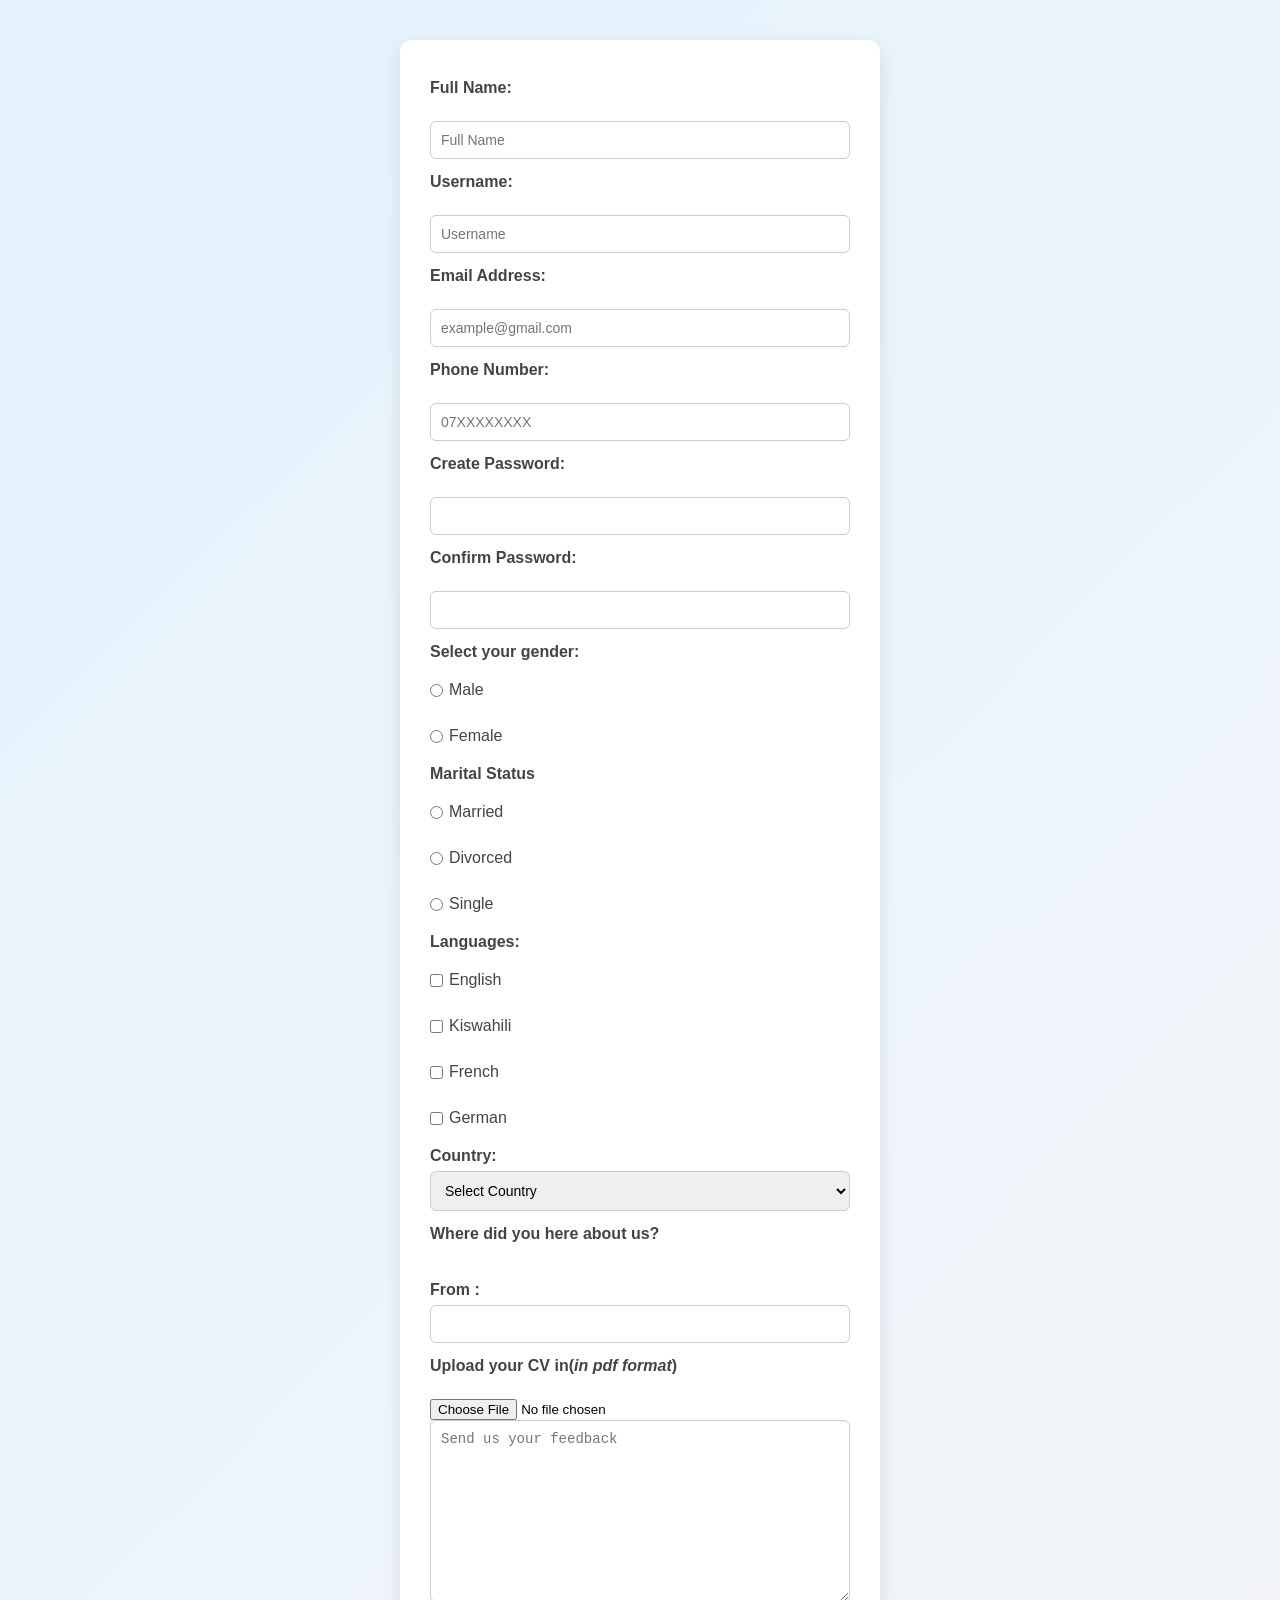
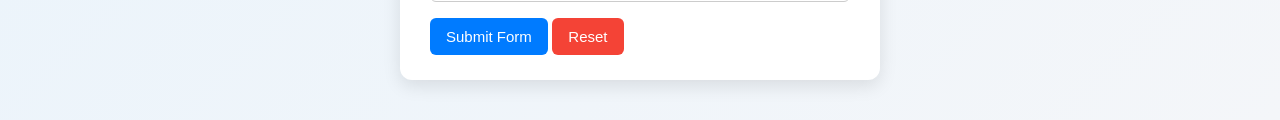
<file: index.html>
<html>
  <head>
    <title>Registration form</title>
  </head>
  <link rel="stylesheet" href="style.css">
  <body>
    <form action=" " method="post" name="registration_form" style="">
    <b>
    <label for="fname">Full Name:</label><br>
    <input type="text" id="fname" name="fname" placeholder="Full Name" required><br>
    <label for="Username">Username:</label><br>
    <input type="text" id="Username" name="Username" placeholder="Username"><br>
    <label for="email">Email Address:</label><br>
    <input type="text" id="email" name="email" placeholder="example@gmail.com" ><br>
    <label for="contact">Phone Number:</label><br>
    <input type="text" id="contact" name="contact" placeholder="07XXXXXXXX"><br>
    <label for="password">Create Password:</label><br>
    <input type="password" name="password" id="password"><br>
    <label for="password">Confirm Password:</label><br>
    <input type="password" name="password" id="password"><br></b>
   <label><b>Select your gender:</b></label>
<div class="radio-group">
  <label><input type="radio" name="gender" id="male" value="male"> Male</label>
  <label><input type="radio" name="gender" id="female" value="female"> Female</label>
</div>

    <label><b>Marital Status</b></label>
<div class="radio-group">
  <label><input type="radio" name="status" id="married" value="married"> Married</label>
  <label><input type="radio" name="status" id="divorced" value="divorced"> Divorced</label>
  <label><input type="radio" name="status" id="single" value="single"> Single</label>
</div>

    <label><b>Languages:</b></label>
<div class="checkbox-group">
  <label><input type="checkbox" name="lang" value="english"> English</label>
  <label><input type="checkbox" name="lang" value="kiswahili"> Kiswahili</label>
  <label><input type="checkbox" name="lang" value="french"> French</label>
  <label><input type="checkbox" name="lang" value="german"> German</label>
</div>
    <label for="country"><b>Country:</b></label>
<select id="country" name="country" required>
  <option value="" disabled selected hidden>Select Country</option>
  <option value="kenya">Kenya</option>
  <option value="Tanzania">Tanzania</option>
  <option value="Uganda">Uganda</option>
</select><br>
<label for="about"><b>Where did you here about us?</label><br>
<label for="about">From :</b></label>
<input list="about">
<datalist id="about">
  <option value="Social Media">
  <option value="Our official website">
  <option value="A friend">
  </datalist><br>
  <label for="upload"><b>Upload your CV in(<i>in pdf format</i>)</b></label><br>
  <input type="file" name="upload" id="upload"><br>
  <textarea name="comment" id="comment" placeholder="Send us your feedback" rows="10" cols="30"></textarea>
  <button type="submit" value="submit">Submit Form </button>
<button type="reset">Reset</button>
  </form>

  </body>
</html>
</file>
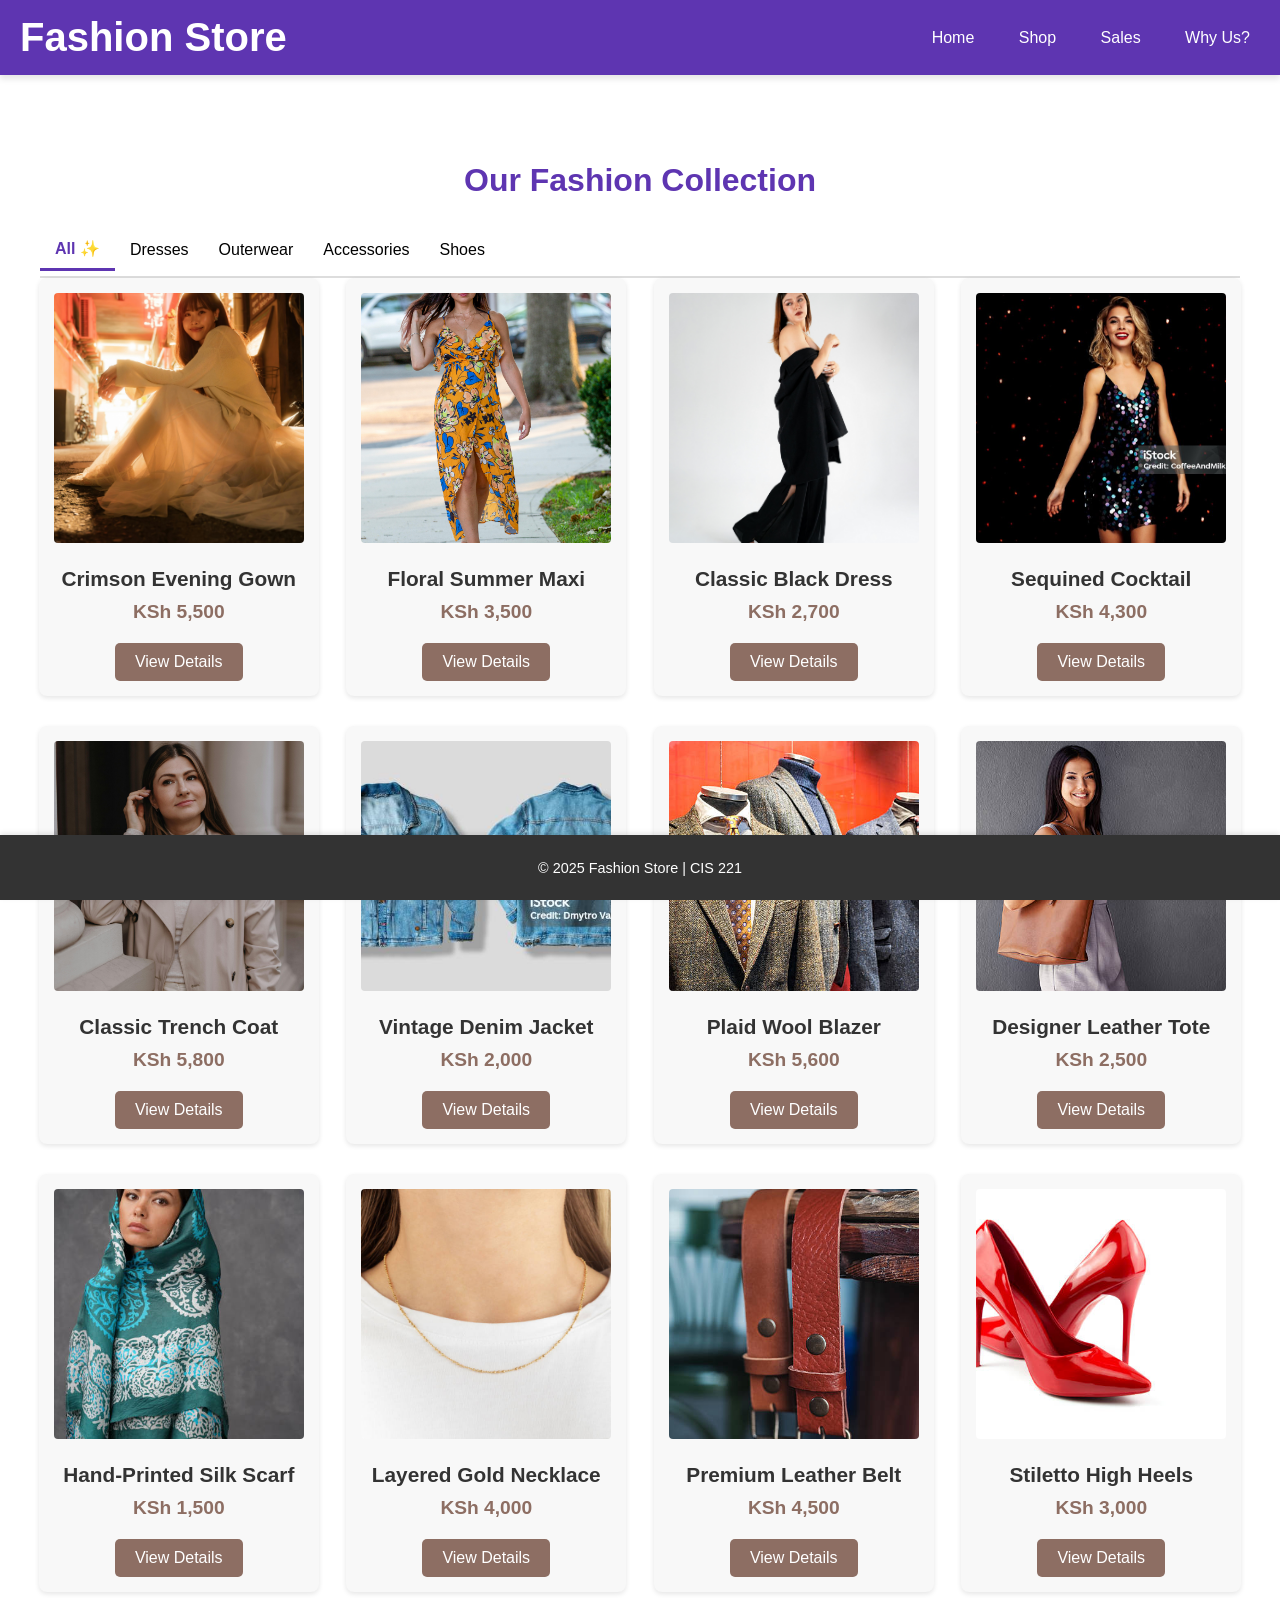
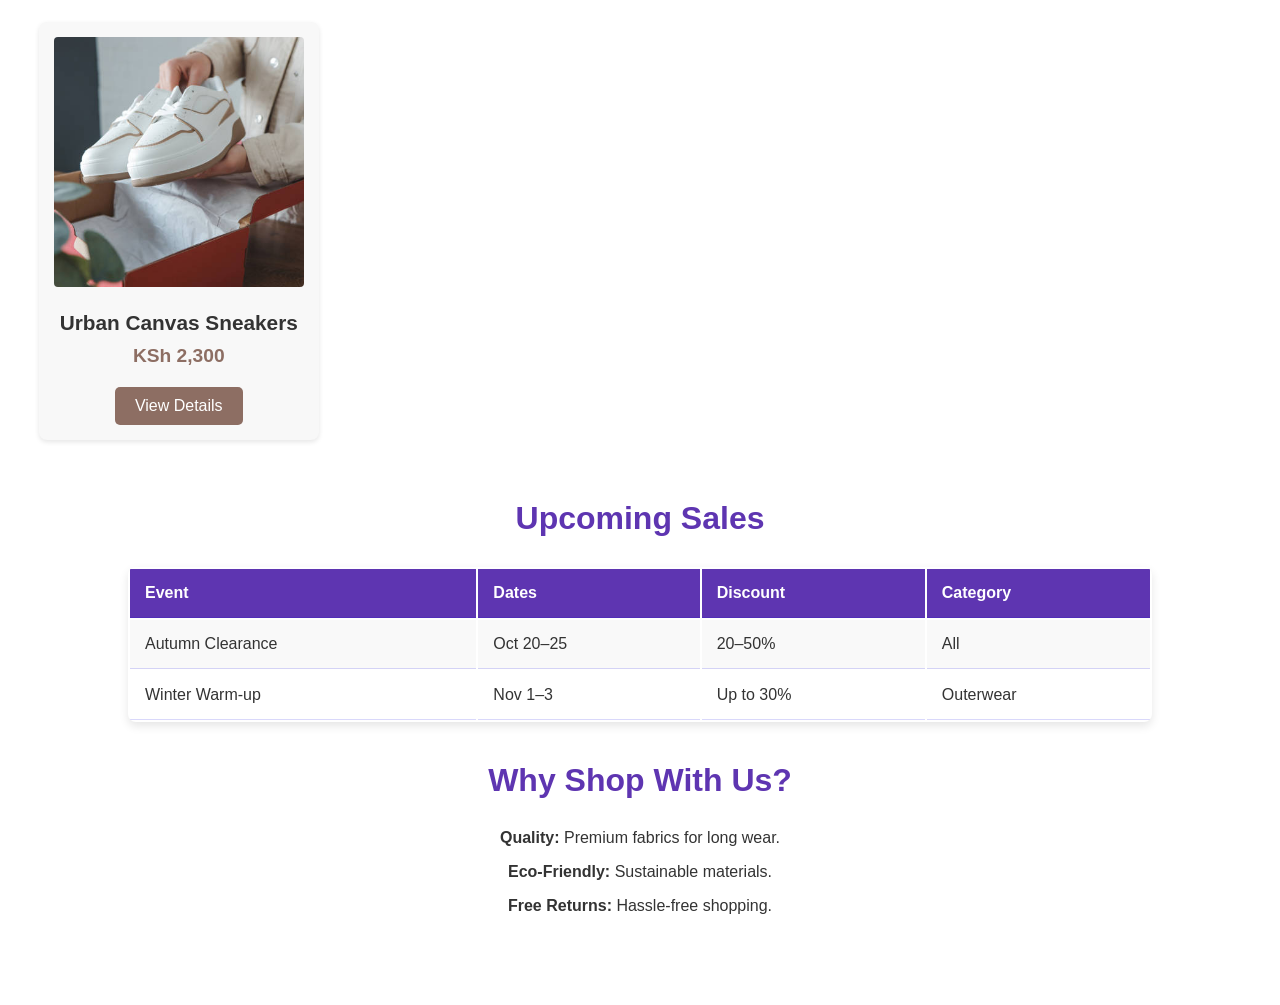
<file: FashionStore/index.html>
<!DOCTYPE html>
<html lang="en">
<head>
  <meta charset="UTF-8" />
  <meta name="viewport" content="width=device-width, initial-scale=1.0" />
  <title>Fashion Store - CIS 221</title>
  <link rel="stylesheet" href="style.css">
</head>

<body>
<header>
  <h1>Fashion Store</h1>
  <nav>
    <a href="index.html">Home</a>
    <a href="#products">Shop</a>
    <a href="#sales">Sales</a>
    <a href="#benefits">Why Us?</a>
  </nav>
</header>

<main>
  <!-- PRODUCTS -->
  <section id="products" class="showcase">
    <h2>Our Fashion Collection</h2>

    <!-- Category Tabs -->
    <div id="category-tabs">
      <button class="tab-button active" onclick="filterProducts(event, 'all')">All ✨</button>
      <button class="tab-button" onclick="filterProducts(event, 'dresses')">Dresses</button>
      <button class="tab-button" onclick="filterProducts(event, 'outerwear')">Outerwear</button>
      <button class="tab-button" onclick="filterProducts(event, 'accessories')">Accessories</button>
      <button class="tab-button" onclick="filterProducts(event, 'shoes')">Shoes</button>
    </div>

    <!-- Product Grid -->
    <div class="product-grid standard-grid" id="productGrid">
      <div class="product-card" data-category="dresses">
        <img src="placeholder_dress_1.jpg" alt="Crimson Evening Gown">
        <h3>Crimson Evening Gown</h3>
        <p class="price">KSh 5,500</p>
        <a href="product_details.html?id=101" class="button">View Details</a>
      </div>
      <div class="product-card" data-category="dresses">
        <img src="placeholder_dress_2.jpg" alt="Floral Summer Maxi">
        <h3>Floral Summer Maxi</h3>
        <p class="price">KSh 3,500</p>
        <a href="product_details.html?id=102" class="button">View Details</a>
      </div>
      <div class="product-card" data-category="dresses">
        <img src="placeholder_dress_3.jpg" alt="Classic Black Dress">
        <h3>Classic Black Dress</h3>
        <p class="price">KSh 2,700</p>
        <a href="product_details.html?id=103" class="button">View Details</a>
      </div>
      <div class="product-card" data-category="dresses">
        <img src="placeholder_dress_4.jpg" alt="Sequined Cocktail">
        <h3>Sequined Cocktail</h3>
        <p class="price">KSh 4,300</p>
        <a href="product_details.html?id=104" class="button">View Details</a>
      </div>
      <div class="product-card" data-category="outerwear">
        <img src="placeholder_coat_1.jpg" alt="Classic Trench Coat">
        <h3>Classic Trench Coat</h3>
        <p class="price">KSh 5,800</p>
        <a href="product_details.html?id=201" class="button">View Details</a>
      </div>
      <div class="product-card" data-category="outerwear">
        <img src="placeholder_jacket_1.jpg" alt="Vintage Denim Jacket">
        <h3>Vintage Denim Jacket</h3>
        <p class="price">KSh 2,000</p>
        <a href="product_details.html?id=202" class="button">View Details</a>
      </div>
      <div class="product-card" data-category="outerwear">
        <img src="placeholder_blazer_1.jpg" alt="Plaid Wool Blazer">
        <h3>Plaid Wool Blazer</h3>
        <p class="price">KSh 5,600</p>
        <a href="product_details.html?id=203" class="button">View Details</a>
      </div>
      <div class="product-card" data-category="accessories">
        <img src="placeholder_bag_1.jpg" alt="Designer Leather Tote">
        <h3>Designer Leather Tote</h3>
        <p class="price">KSh 2,500</p>
        <a href="product_details.html?id=301" class="button">View Details</a>
      </div>
      <div class="product-card" data-category="accessories">
        <img src="placeholder_scarf_1.jpg" alt="Hand-Printed Silk Scarf">
        <h3>Hand-Printed Silk Scarf</h3>
        <p class="price">KSh 1,500</p>
        <a href="product_details.html?id=302" class="button">View Details</a>
      </div>
      <div class="product-card" data-category="accessories">
        <img src="placeholder_necklace_1.jpg" alt="Layered Gold Necklace">
        <h3>Layered Gold Necklace</h3>
        <p class="price">KSh 4,000</p>
        <a href="product_details.html?id=303" class="button">View Details</a>
      </div>
      <div class="product-card" data-category="accessories">
        <img src="placeholder_belt_1.jpg" alt="Premium Leather Belt">
        <h3>Premium Leather Belt</h3>
        <p class="price">KSh 4,500</p>
        <a href="product_details.html?id=304" class="button">View Details</a>
      </div>
      <div class="product-card" data-category="shoes">
        <img src="placeholder_shoe_1.jpg" alt="Stiletto High Heels">
        <h3>Stiletto High Heels</h3>
        <p class="price">KSh 3,000</p>
        <a href="product_details.html?id=401" class="button">View Details</a>
      </div>
      <div class="product-card" data-category="shoes">
        <img src="placeholder_shoe_2.jpg" alt="Urban Canvas Sneakers">
        <h3>Urban Canvas Sneakers</h3>
        <p class="price">KSh 2,300</p>
        <a href="product_details.html?id=402" class="button">View Details</a>
      </div>
    </div>
  </section>

  <!-- SALES -->
  <section id="sales">
    <h2>Upcoming Sales</h2>
    <table class="sale-table">
      <tr><th>Event</th><th>Dates</th><th>Discount</th><th>Category</th></tr>
      <tr><td>Autumn Clearance</td><td>Oct 20–25</td><td>20–50%</td><td>All</td></tr>
      <tr><td>Winter Warm-up</td><td>Nov 1–3</td><td>Up to 30%</td><td>Outerwear</td></tr>
    </table>
  </section>

  <!-- BENEFITS -->
  <section id="benefits">
    <h2>Why Shop With Us?</h2>
    <p><strong>Quality:</strong> Premium fabrics for long wear.</p>
    <p><strong>Eco-Friendly:</strong> Sustainable materials.</p>
    <p><strong>Free Returns:</strong> Hassle-free shopping.</p>
  </section>
</main>
  <script>
  function filterProducts(evt, category) {
    document.querySelectorAll('.tab-button').forEach(btn => btn.classList.remove('active'));
    evt.currentTarget.classList.add('active');

    document.querySelectorAll('.product-card').forEach(card => {
      card.style.display = (category === 'all' || card.dataset.category === category) ? 'block' : 'none';
    });
  }
</script>
</body>
  <footer>
  <p>&copy; 2025 Fashion Store | CIS 221</p>
</footer>
</html>
</file>
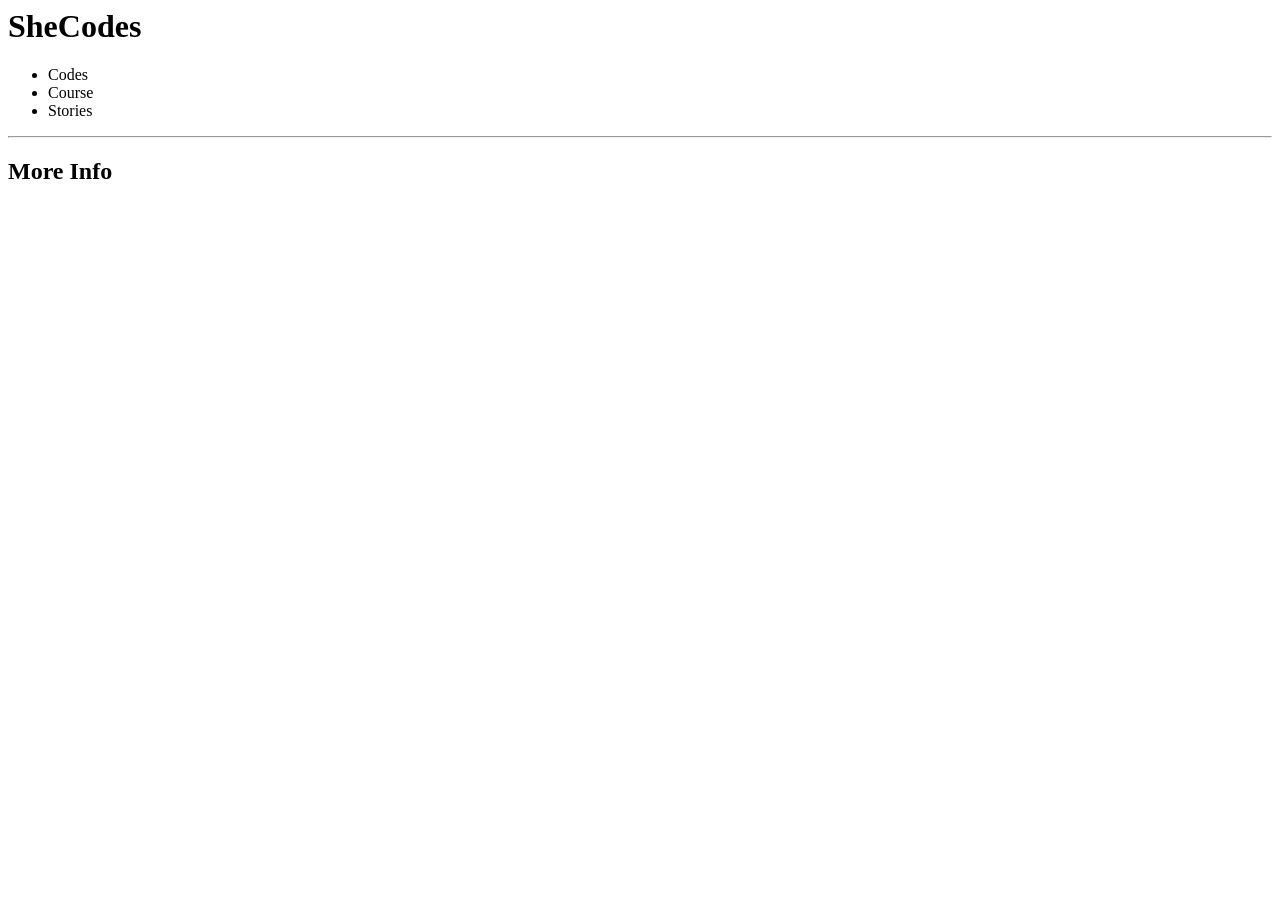
<file: Exercise.html>
<html>
    <head><h1><b>SheCodes</b></h1>
        <title>SheCodes</title>
    </head>
    <body>
        <ul>
            <li>Codes</li>
            <li>Course</li>
            <li>Stories</li>
        </ul>
    <hr>
    <h2><b>More Info</b></h2>
    </body>
</html>
</file>
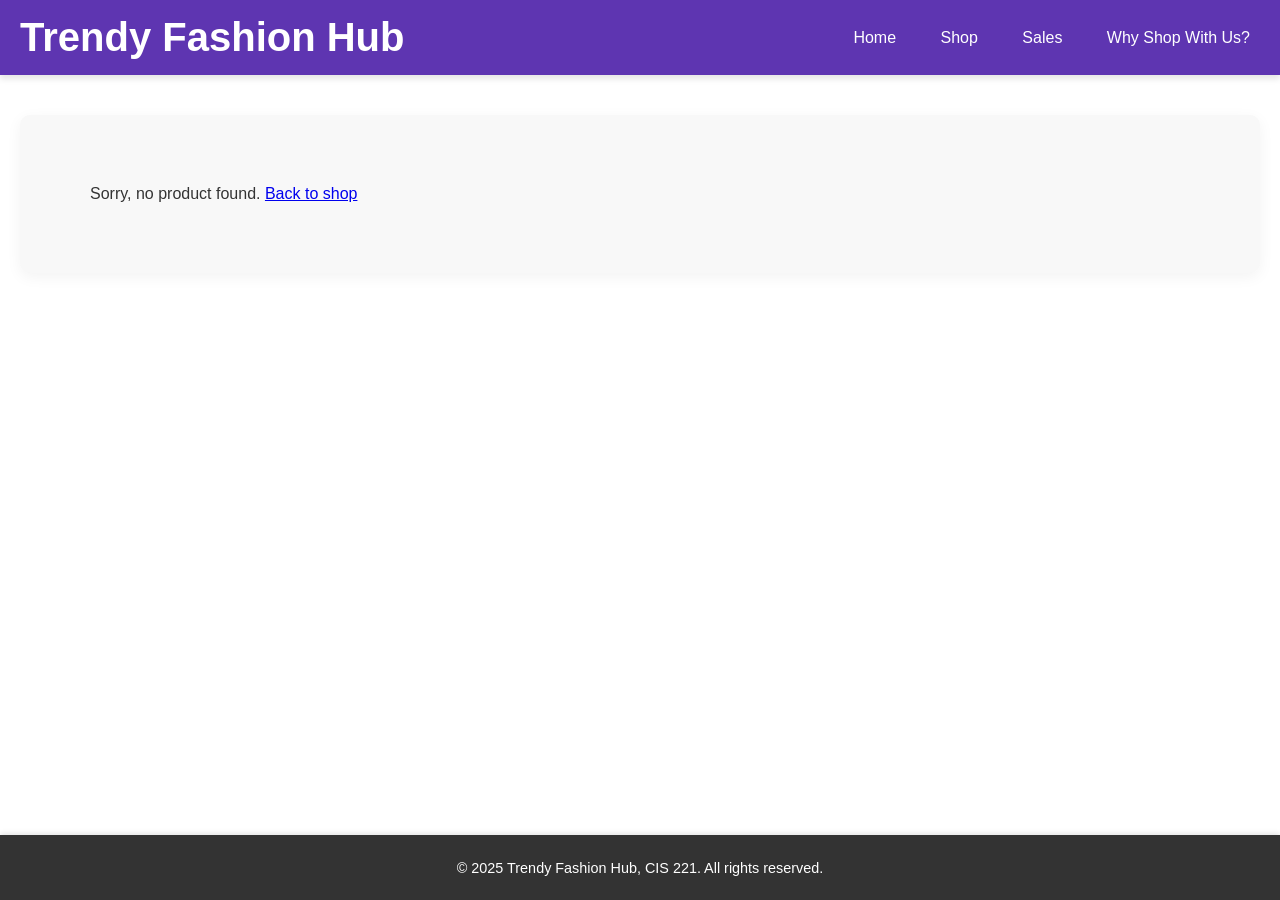
<file: FashionStore/product_details.html>
<!DOCTYPE html>
<html lang="en">
<head>
  <meta charset="utf-8">
  <meta name="viewport" content="width=device-width, initial-scale=1.0">
  <title>Product Details - Trendy Fashion Hub</title>
  <link rel="stylesheet" href="style.css">
</head>
<body>

<header>
  <h1>Trendy Fashion Hub</h1>
  <nav>
    <a href="index.html">Home</a>
    <a href="index.html#products">Shop</a>
    <a href="index.html#sales">Sales</a>
    <a href="index.html#benefits">Why Shop With Us?</a>
  </nav>
</header>

<main>
  <div id="product-details-container" class="product-detail-container">
    <div class="product-image">
      <img id="product-image" src="" alt="Fashion Product">
    </div>
    <div class="product-info">
      <h2 id="product-title">Loading Product...</h2>
      <p id="product-id">Item ID: ---</p>
      <p class="price-large" id="product-price">KSh ---</p>
      <p><strong>Sizes:</strong> S, M, L, XL</p>
      <p id="product-color">Color: ---</p>
      <div class="description-box">
        <h4>Description</h4>
        <p id="product-description">Fetching details...</p>
      </div>
      <button class="add-to-cart-btn" onclick="addToCart()">Add to Cart</button>
    </div>
  </div>
</main>

<footer>
  <p>&copy; 2025 Trendy Fashion Hub, CIS 221. All rights reserved.</p>
</footer>

<script>
// --- product list (short descriptions to look handwritten) ---
const productData = {
 '101': {name:'Crimson Red Evening Gown', price:'KSh 5,500', color:'Crimson Red', image:'placeholder_dress_1.jpg', description:'Full-length gown, silky fabric. Good for weddings and formal nights.'},
 '102': {name:'Flowy Floral Summer Maxi', price:'KSh 3,500', color:'Floral Print', image:'placeholder_dress_2.jpg', description:'Light cotton maxi, comfy straps. Great for sunny days.'},
 '103': {name:'Little Black Dress', price:'KSh 2,700', color:'Black', image:'placeholder_dress_3.jpg', description:'Simple A-line black dress. Classic and flexible wear.'},
 '104': {name:'Sequin Cocktail Dress', price:'KSh 4,300', color:'Silver', image:'placeholder_dress_4.jpg', description:'Cocktail dress covered in sequins. Party ready.'},

 '201': {name:'Classic Trench Coat', price:'KSh 5,800', color:'Beige', image:'placeholder_coat_1.jpg', description:'Water-resistant trench coat. Double-breasted, belt style.'},
 '202': {name:'Denim Jacket', price:'KSh 2,000', color:'Blue Denim', image:'placeholder_jacket_1.jpg', description:'Casual denim jacket. Faded look.'},
 '203': {name:'Plaid Wool Blazer', price:'KSh 5,600', color:'Grey/Red Plaid', image:'placeholder_blazer_1.jpg', description:'Wool blazer with plaid pattern. Smart or casual use.'},

 '301': {name:'Leather Tote Bag', price:'KSh 2,500', color:'Brown', image:'placeholder_bag_1.jpg', description:'Large leather tote. Gold details, durable.'},
 '302': {name:'Silk Scarf', price:'KSh 1,500', color:'Multi Print', image:'placeholder_scarf_1.jpg', description:'Light silk scarf with print. Soft feel.'},
 '303': {name:'Layered Gold Necklace', price:'KSh 4,000', color:'Gold Plated', image:'placeholder_necklace_1.jpg', description:'Thin chains layered necklace. Everyday look.'},
 '304': {name:'Leather Belt', price:'KSh 4,500', color:'Black', image:'placeholder_belt_1.jpg', description:'Black belt with silver buckle. Simple and neat.'},

 '401': {name:'Stiletto Heels', price:'KSh 3,000', color:'Black Suede', image:'placeholder_shoe_1.jpg', description:'Pointed stiletto heels, 4-inch lift.'},
 '402': {name:'Urban Sneakers', price:'KSh 2,300', color:'White', image:'placeholder_shoe_2.jpg', description:'Low-top canvas sneakers, comfy for daily wear.'}
};

// helper: set text
function setText(id, text){
 let el=document.getElementById(id);
 if(el) el.textContent=text;
}

// helper: set image
function setImg(id, src, alt){
 let img=document.getElementById(id);
 if(img){img.src=src; img.alt=alt;}
}

// load product on page ready
document.addEventListener('DOMContentLoaded', function(){
 let params=new URLSearchParams(window.location.search);
 let pid=params.get('id');
 if(pid && productData[pid]){
   let p=productData[pid];
   document.title=p.name+" - Details";
   setText('product-title', p.name);
   setText('product-id', "Item ID: "+pid);
   setText('product-price', p.price);
   setText('product-color', "Color: "+p.color);
   setText('product-description', p.description);
   setImg('product-image', p.image, p.name);
 } else {
   document.title="Product Not Found";
   setText('product-title',"Product Not Found");
   let container=document.getElementById('product-details-container');
   if(container){
     container.innerHTML="<p style='text-align:center; margin:50px;'>Sorry, no product found. <a href='index.html#products'>Back to shop</a></p>";
   }
 }
});

// add to cart button
function addToCart(){
 let title=document.getElementById('product-title').textContent;
 if(title && title!=="Loading Product..." && title!=="Product Not Found"){
   alert(title+" added to your cart!");
 } else {
   alert("Nothing to add.");
 }
}
</script>

</body>
</html>
</file>
<file: style.css>
/* Reset */
* {
  margin: 0;
  padding: 0;
  box-sizing: border-box;
}

body {
  font-family: Arial, sans-serif;
  background: linear-gradient(135deg, #e3f2fd, #f4f6f9);
  display: flex;
  justify-content: center;
  align-items: flex-start;
  min-height: 100vh;
  padding: 40px;
}

form {
  background: #fff;
  padding: 25px 30px;
  border-radius: 12px;
  box-shadow: 0 6px 18px rgba(0,0,0,0.1);
  width: 480px;
  transition: transform 0.2s ease;
}

form:hover {
  transform: translateY(-4px);
}

label {
  display: block;
  margin: 14px 0 6px;
  font-weight: bold;
  color: #444;
}

input[type="text"],
input[type="password"],
input[list],
select,
textarea {
  width: 100%;
  padding: 10px;
  border: 1px solid #ccc;
  border-radius: 6px;
  font-size: 14px;
  transition: border 0.3s, box-shadow 0.3s;
}

input:focus,
select:focus,
textarea:focus {
  border-color: #007BFF;
  box-shadow: 0 0 6px rgba(0,123,255,0.3);
  outline: none;
}

textarea {
  resize: vertical;
}

/* Radios & Checkboxes */
.radio-group,
.checkbox-group {
  display: flex;
  flex-direction: column;
  gap: 8px;
  margin-top: 6px;
}

.radio-group label,
.checkbox-group label {
  display: inline-flex;
  align-items: center;
  gap: 6px;
  font-weight: normal;
  cursor: pointer;
}

/* Buttons */
button {
  margin-top: 16px;
  padding: 10px 16px;
  border: none;
  border-radius: 6px;
  font-size: 15px;
  cursor: pointer;
  transition: background 0.3s;
}

button[type="submit"] {
  background: #007BFF;
  color: #fff;
}

button[type="submit"]:hover {
  background: #0056b3;
}

button[type="reset"] {
  background: #f44336;
  color: #fff;
}

button[type="reset"]:hover {
  background: #b71c1c;
}
</file>
<file: FashionStore/style.css>
:root {
    /* Color scheme I picked – purple + warm earthy brown */
    --primary-color: #5E35B1;
    --secondary-color: #8D6E63;
    --background-color: #fff;  /* was #ffffff – shortened */
    --card-background: #f8f8f8;
    --text-color: #333;
}

/* General page setup */
body {
    background: var(--background-color);
    color: var(--text-color);
    font-family: Arial, sans-serif; /* could swap later */
    margin: 0;
    padding: 0;
}

main {
    padding-bottom: 50px; /* footer space */
}

/* ===== HEADER + NAVIGATION ===== */
header {
    display: flex;
    align-items: center;
    justify-content: space-between;
    flex-wrap: wrap; /* added this for when nav wraps */
    background: var(--primary-color);
    color: #fff;
    padding: 15px 20px;
    box-shadow: 0 4px 6px rgba(0,0,0,.1);
    position: sticky;
    top: 0;
    z-index: 100;
}

header h1 {
    margin: 0;
    color: #fff;
    /* fluid text scaling (clamp keeps it sensible) */
    font-size: clamp(1.5em, 5vw, 2.5em);
}

nav a {
    color: #fff;
    margin-left: 20px;
    padding: 5px 10px;
    border-radius: 5px;
    text-decoration: none;
    font-size: 1em;
    transition: background .3s ease;
}

nav a:hover {
    background: rgba(255,255,255,.2);
}

/* PRODUCT SHOWCASE AREA */
.showcase {
    text-align: center;
    margin: 40px auto;
    padding: 20px;
    max-width: 1200px;
}

h2 {
    margin-bottom: 30px;
    font-size: 2em;
    color: var(--primary-color);
}

/* CATEGORY TABS – scrollable row version */
#category-tabs {
    display: flex;
    justify-content: flex-start;
    flex-wrap: nowrap; /* stop wrapping */
    overflow-x: auto;
    padding-bottom: 5px;
    border-bottom: 2px solid #ddd;
    margin: 0; /* reset default margins */
    -webkit-overflow-scrolling: touch; /* smoother iOS scroll */
}

.tab-button {
    background: transparent;
    border: none;
    flex-shrink: 0;
    white-space: nowrap;
    cursor: pointer;
    padding: 10px 15px;
    font-size: 1em;
    transition: .3s;
}

.tab-button:hover:not(.active) { background: #eee; }

.tab-button.active {
    border-bottom: 3px solid var(--primary-color);
    font-weight: bold;
    color: var(--primary-color);
}

/* PRODUCT GRID + CARDS */
.tab-content {
    display: none;
    padding: 20px 0;
    animation: fadeIn .5s;
}

@keyframes fadeIn {
    from { opacity: 0; }
    to   { opacity: 1; }
}

.product-grid {
    display: grid;
    gap: 30px;
}

.standard-grid {
    grid-template-columns: repeat(auto-fit, minmax(250px, 1fr));
    justify-items: center;
}

/* hacky horizontal grid (used for scrollers) */
.horizontal-scroll {
    grid-template-columns: repeat(13, 300px);
    overflow-x: auto;
    overflow-y: hidden;
    justify-content: start;
    padding-bottom: 10px;
}

.product-card {
    background: var(--card-background);
    padding: 15px;
    border-radius: 8px;
    min-width: 250px;
    text-align: center;
    box-shadow: 0 2px 5px rgba(0,0,0,.1);
    transition: transform .3s, box-shadow .3s;
}

.product-card:hover {
    transform: translateY(-5px);
    box-shadow: 0 6px 15px rgba(0,0,0,.15);
}

.product-card img {
    width: 100%;
    height: 250px;
    margin-bottom: 10px;
    object-fit: cover;
    border-radius: 4px;
}

.product-card h3 {
    margin: 10px 0;
    font-size: 1.3em;
    color: var(--text-color);
}

.product-card .price {
    font-weight: bold;
    margin: 10px 0 20px;
    color: var(--secondary-color);
    font-size: 1.2em;
}

/* BUTTONS */
.button, .add-to-cart-btn {
    display: inline-block;
    background: var(--secondary-color);
    border-radius: 5px;
    padding: 10px 20px;
    border: none;
    font-size: 1em;
    text-align: center;
    text-decoration: none;
    cursor: pointer;
    color: #fff;
    transition: background .3s;
}

.button:hover,
.add-to-cart-btn:hover {
    background: var(--primary-color);
}

/* BENEFITS LIST */
#benefits {
    text-align: center;
    margin: 40px auto;
    max-width: 1200px;
    padding: 0 20px;
}

.benefits-list {
    margin: 20px auto;
    max-width: 800px;
    text-align: left;
}

.benefits-list p {
    margin: 15px 0;
    padding: 15px;
    font-size: 1.1em;
    background: #e8f5e9;
    border-radius: 5px;
    border-left: 5px solid var(--primary-color);
}

/* SALES TABLE */
#sales {
    margin: 40px 0;
    text-align: center;
}

.sale-table {
    margin: 20px auto;
    width: 80%;
    overflow: hidden;
    border-radius: 8px;
    box-shadow: 0 4px 10px rgba(0,0,0,.1);
}

.sale-table th, 
.sale-table td {
    padding: 15px;
    border-bottom: 1px solid #100ce728;
    text-align: left;
}

.sale-table th {
    background: var(--primary-color);
    color: #fff;
    font-weight: bold;
}

.sale-table tbody tr:nth-child(even) { background: #f9f9f9; }
.sale-table tbody tr:hover { background: #e0f2f1; }

/* PRODUCT DETAILS */
.product-detail-container {
    display: flex;
    gap: 40px;
    margin: 40px auto;
    padding: 20px;
    width: 100%;
    max-width: 1200px;
    height: auto;
    background: var(--card-background);
    border-radius: 10px;
    box-shadow: 0 4px 15px rgba(0,0,0,.05);
}

.product-image {
    flex: 1;
    aspect-ratio: 1/1;
    max-height: 70vh;
    overflow: hidden;
}

.product-image img {
    width: 100%;
    height: 100%;
    display: block;
    border-radius: 8px;
    object-fit: cover;
}

.product-info {
    flex: 1.5;
    text-align: left;
}

.product-info h2 {
    margin-top: 0;
    font-size: 2.5em;
}

.price-large {
    margin: 10px 0 20px;
    font-weight: bold;
    font-size: 2.5em;
    color: var(--secondary-color);
}

.description-box {
    margin-top: 30px;
    padding: 15px;
    background: #fff;
    border-radius: 5px;
    border: 1px solid #ddd;
}

/* Add-to-cart button (desktop) */
.add-to-cart-btn {
    margin-top: 20px;
    width: 100%;
    font-size: 1.2em;
    font-weight: bold;
    background: #ff5722;
}

.add-to-cart-btn:hover { background: #e64a19; }

/* FOOTER */
footer {
    position: fixed;
    bottom: 0;
    width: 100%;
    background: var(--text-color);
    color: #fff;
    padding: 10px 0;
    font-size: .9em;
    text-align: center;
    box-shadow: 0 -2px 5px rgba(0,0,0,.1);
}

/* ===== RESPONSIVE FIXES (MOBILE) ===== */
@media (max-width: 768px) {
    
    /* Navigation stacks vertically on small screens */
    header {
        flex-direction: column;
        align-items: flex-start;
        position: relative;
        padding-bottom: 10px;
    }
    
    header h1 {
        width: 100%;
        margin-bottom: 10px;
    }

    nav {
        width: 100%;
        display: flex;
        flex-direction: column;
    }
    
    nav a {
        display: block;
        margin: 5px 0;
        padding: 10px;
        border-radius: 3px;
        font-size: .9em;
        background: rgba(255,255,255,.15);
        text-align: center;
    }
    
    /* Product details stack vertically */
    .product-detail-container {
        flex-direction: column;
        gap: 20px;
        padding: 0;
        margin: 0;
        border-radius: 0;
        box-shadow: none;
        max-width: 100%;
        background: var(--background-color);
    }

    .product-image {
        width: 100%;
        max-height: 40vh;
        aspect-ratio: auto; /* let it flow naturally */
    }

    .product-image img { border-radius: 0; }

    .product-info {
        flex: auto;
        padding: 0 15px 150px; /* extra space for sticky button */
    }
    
    .product-info h2 { font-size: 1.8em; }
    .price-large { font-size: 2em; }
    
    /* Button becomes sticky footer */
    .add-to-cart-btn {
        position: fixed;
        left: 0;
        right: 0;
        bottom: 0;
        margin-top: 0;
        width: 100%;
        padding: 15px 0;
        border-radius: 0;
        z-index: 90;
    }
}
</file>
